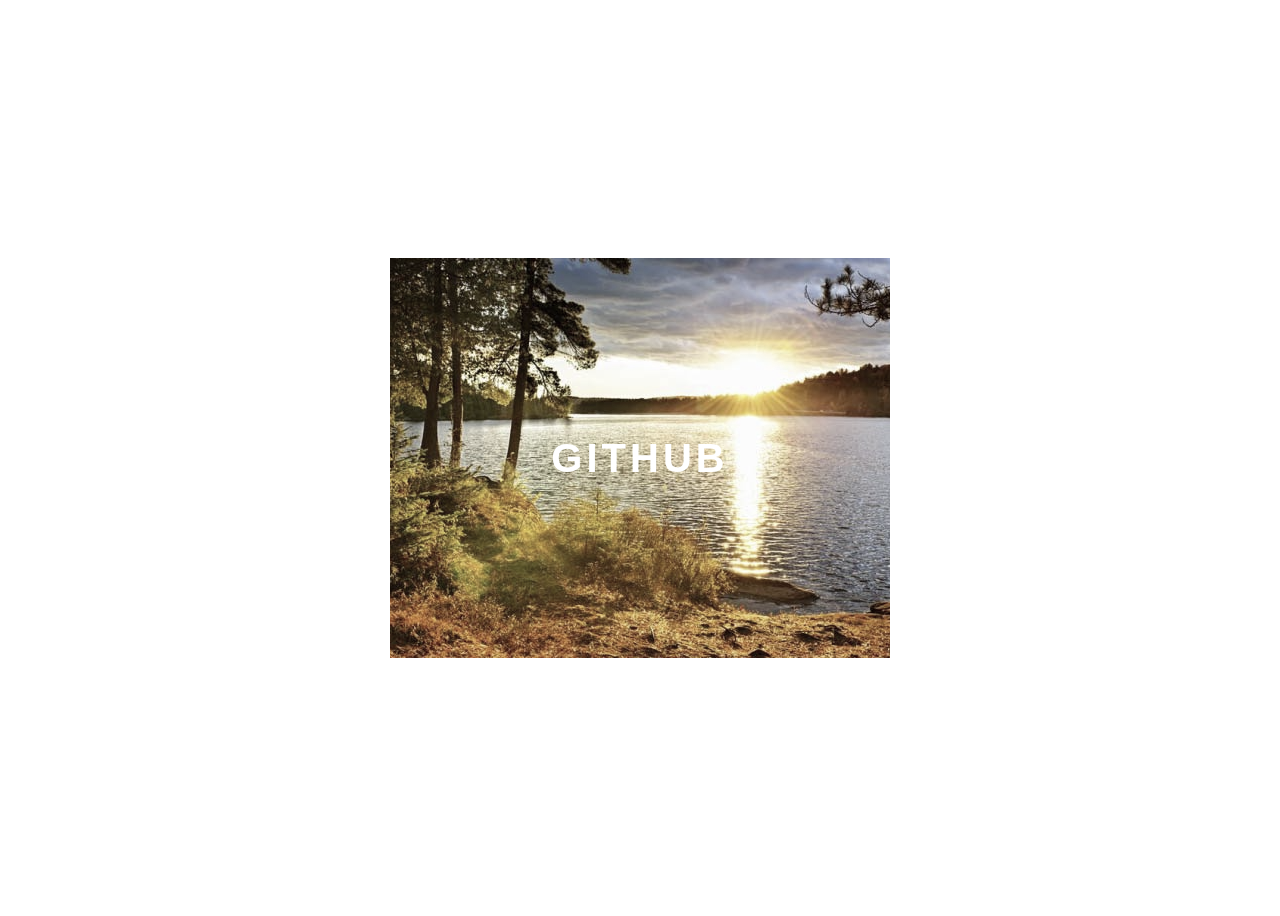
<file: index.html>
<!DOCTYPE hthml>
<html lang="en">
    <head>
        <meta charset="UTF-8">
        <meta name="viewport" content="width=device-width, initial-scale=1.0">
        <link rel="stylesheet" href="styles/style.css">
        <title>Transictions</title>
    </head>
    <body>
        <div class="container">
            <div class="card">
                <div class="card-wrapper">
                    <h2>GitHub</h2>
                    <p>Veja meus projetos</p>

                </div>

            </div>
        </div>
    </body>
</html>
</file>
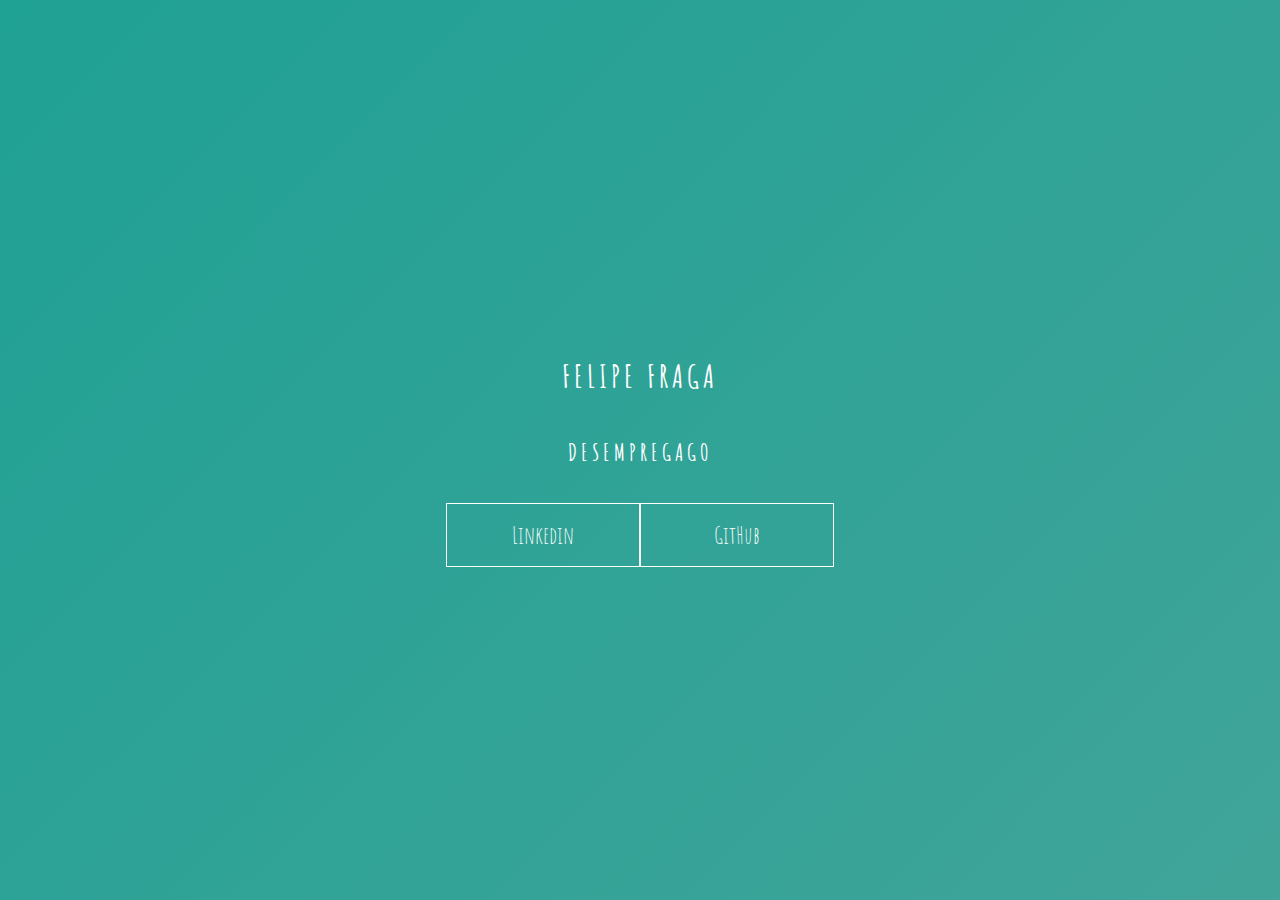
<file: Transitions_2/index.html>
<!DOCTYPE html>
<html>

<head>
    <meta charset="UTF-8">
    <meta name="viewport" content="width=devide-width, initial-scale=1.0">
    <link rel="stylesheet" href="styles.css">
    <title>KeyFrames</title>
</head>

<body>
    <main class="wrapper">
        <h1>Felipe Fraga</h1>
        <h2>Desempregago</h2>
        <div class="social-media">
            <a href="#">Linkedin</a>
            <a href="#">GitHub</a>
        </div>
    </main>
    
</body>

</html>
</file>
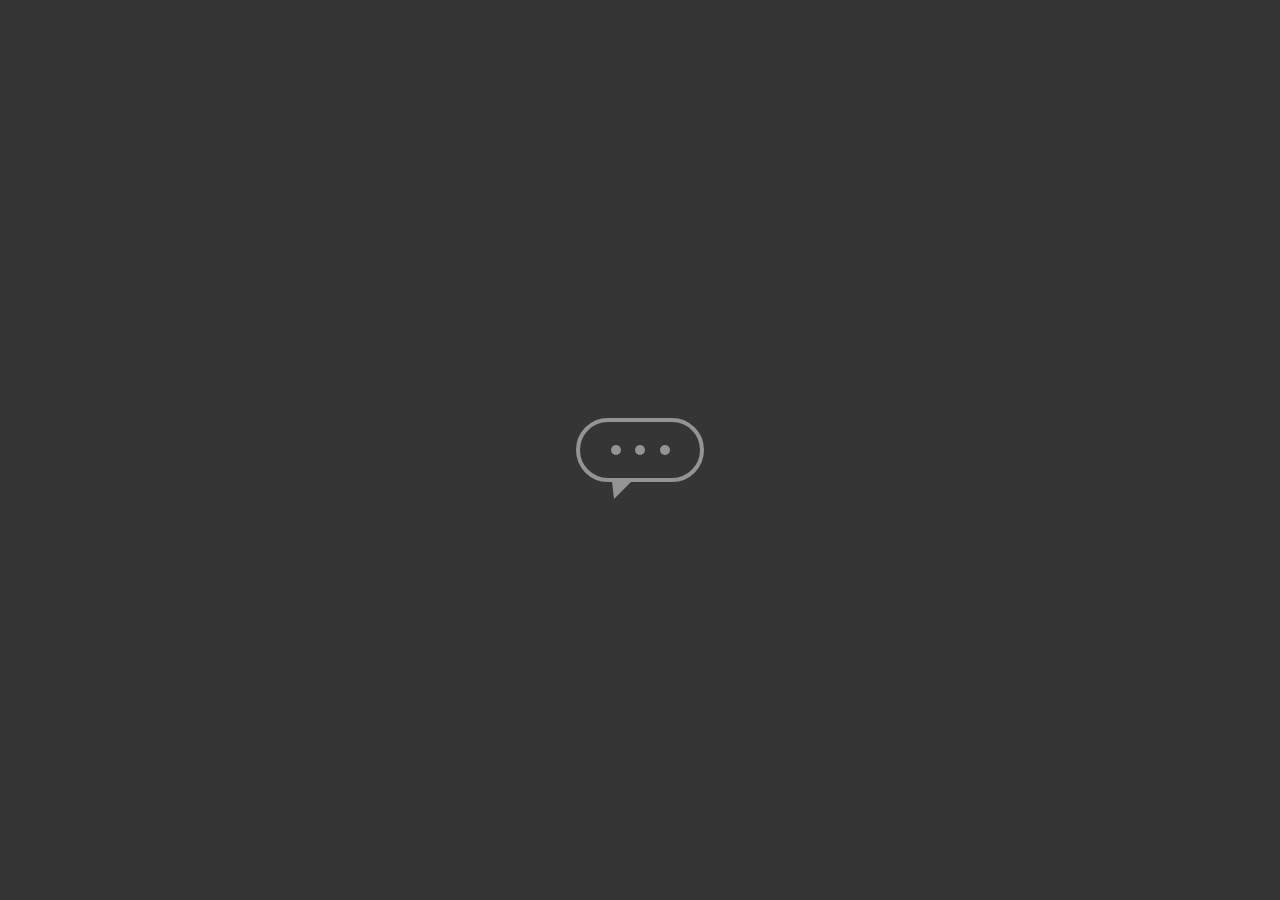
<file: Transitions_4/index.html>
<!DOCTYPE html>
<html>

<head>
    <meta charset="UTF-8">
    <meta name="viewport" content="width=devide-width, initial-scale=1.0">
    <link rel="stylesheet" href="styles.css">
    <title>Document</title>
</head>

<body>
    <main class="wrapper">
        <div class="chatbot">
            <div class="chatboot__loading"></div>
            <div class="chatboot__loading"></div>
            <div class="chatboot__loading"></div>
        </div>
    </main>
</body>

</html>
</file>
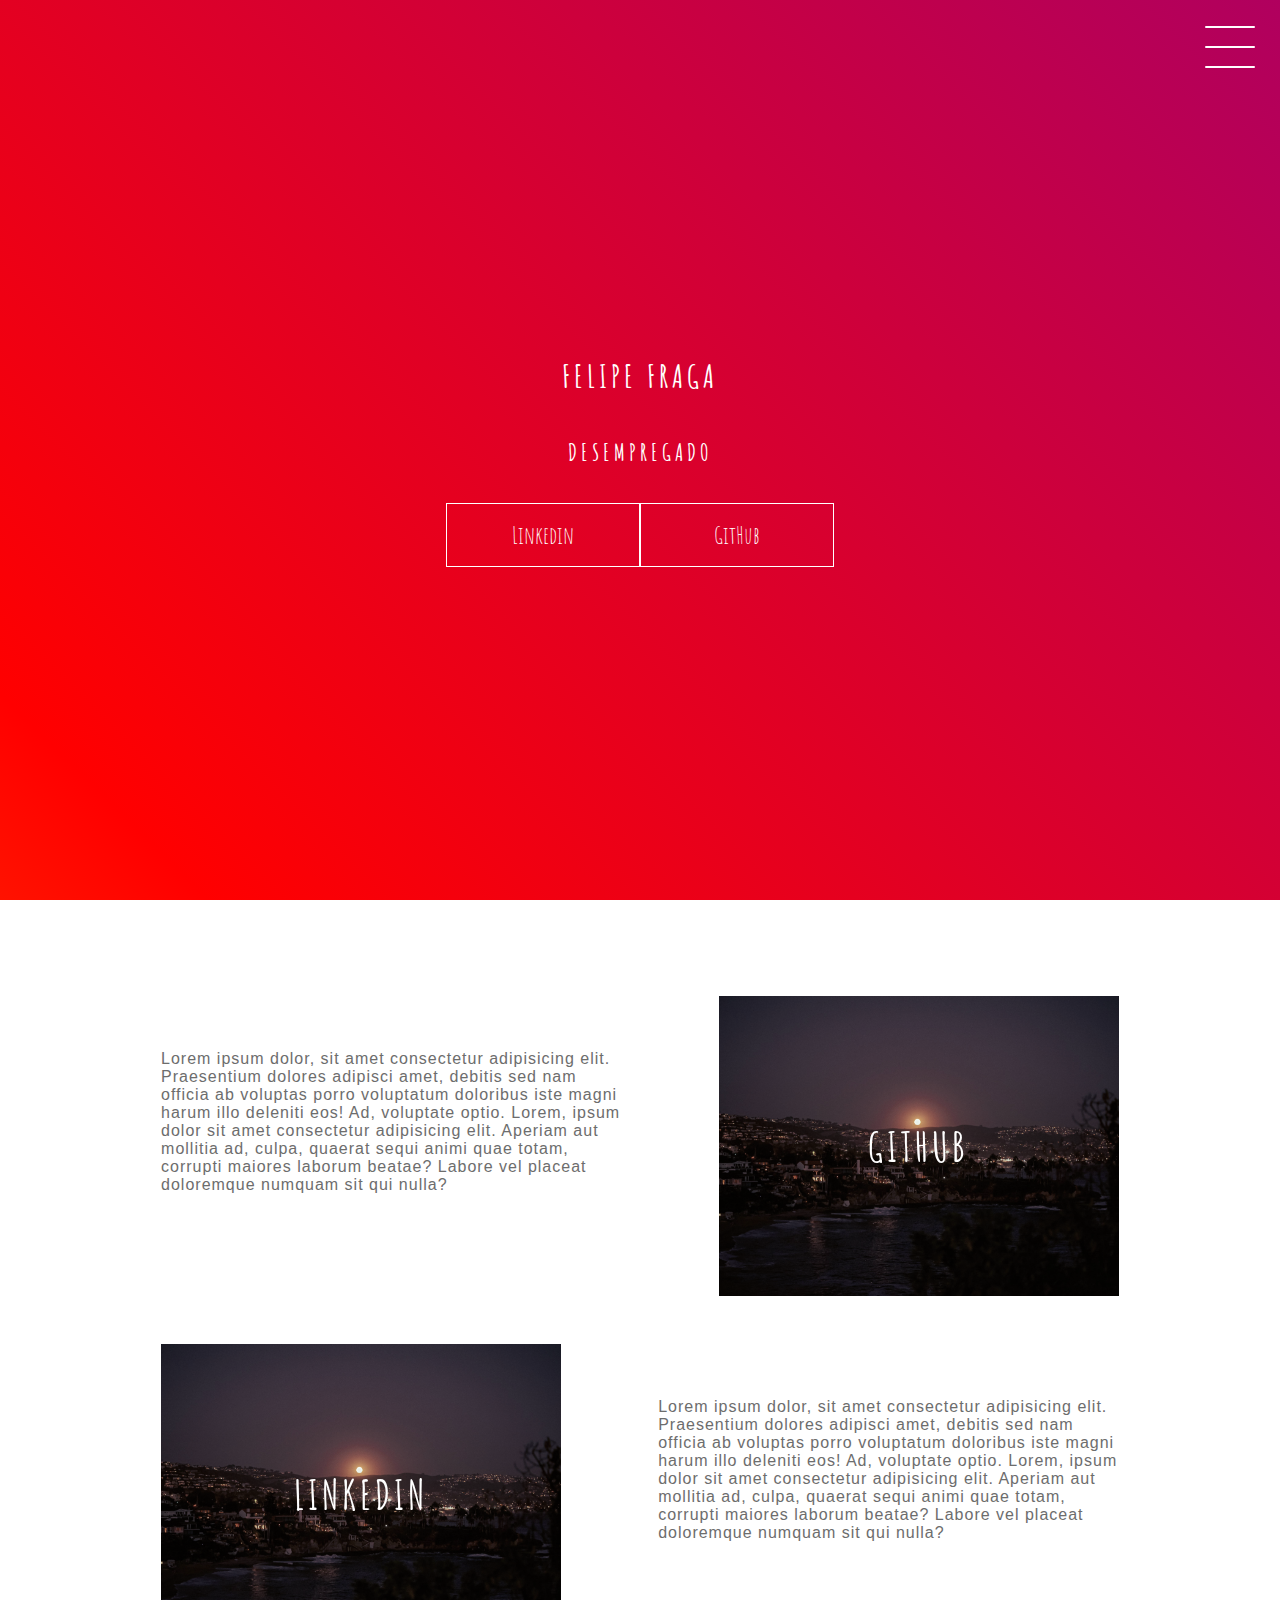
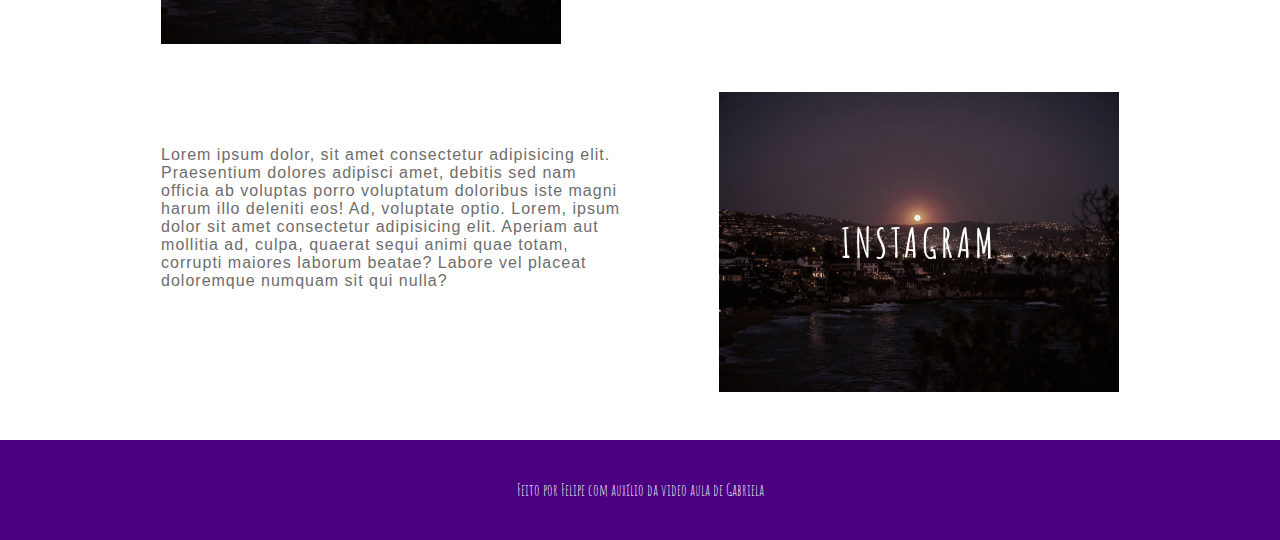
<file: Transitions_5/index.html>
<!DOCTYPE html>
<html>

<head>
    <meta charset="UTF-8">
    <meta name="viewport" content="width=devide-width, initial-scale=1.0">
    <link rel="stylesheet" href="styles.css">
    <title>Projeto completo</title>
</head>

<body>
    <header class="header-wrapper">
        <div class="header">
            <div class="checkbox-container">
                <div class="checkbox-wrapper">
                    <input type="checkbox" id="toogle">
                    <label class="checkbox" for="toogle">
                        <div class="trace"></div>
                        <div class="trace"></div>
                        <div class="trace"></div>
                    </label>
                    <div class="menu"></div>
                    <nav class="menu-items">
                        <ul>
                            <li>
                            <a href="">Home</a>
                            </li>
                            <li>
                                <a href="">Sobre</a>
                            </li>
                            <li>
                                <a href="">Projetos</a>
                            </li>
                        </ul>
                    </nav>
                </div>
            </div>
        </div>
        <h1>Felipe Fraga</h1>
        <h2>Desempregado</h2>
        <div class="social-media">
            <a href="#">Linkedin</a>
            <a href="#">GitHub</a>
        </div>
    </header>
    <main class="container">
        <div class="card-container">
            <div class="card-text">
                Lorem ipsum dolor, sit amet consectetur adipisicing elit. Praesentium dolores adipisci amet, debitis sed nam officia ab voluptas porro voluptatum doloribus iste magni harum illo deleniti eos! Ad, voluptate optio. Lorem, ipsum dolor sit amet consectetur adipisicing elit. Aperiam aut mollitia ad, culpa, quaerat sequi animi quae totam, corrupti maiores laborum beatae? Labore vel placeat doloremque numquam sit qui nulla?
            </div>
            <div class="card">
                <div class="card-wrapper">
                    <h2>GitHub</h2>
                    <p>Veja Meus projetos</p>
                </div>
            </div>
        </div>
        <div class="card-container">
            
            <div class="card">
                <div class="card-wrapper">
                    <h2>Linkedin</h2>
                    <p>Acompanhe minha carreira</p>
                </div>
            </div>
            <div class="card-text">
                Lorem ipsum dolor, sit amet consectetur adipisicing elit. Praesentium dolores adipisci amet, debitis sed nam officia ab voluptas porro voluptatum doloribus iste magni harum illo deleniti eos! Ad, voluptate optio. Lorem, ipsum dolor sit amet consectetur adipisicing elit. Aperiam aut mollitia ad, culpa, quaerat sequi animi quae totam, corrupti maiores laborum beatae? Labore vel placeat doloremque numquam sit qui nulla?
            </div>
        </div>
        <div class="card-container">
            <div class="card-text">
                Lorem ipsum dolor, sit amet consectetur adipisicing elit. Praesentium dolores adipisci amet, debitis sed nam officia ab voluptas porro voluptatum doloribus iste magni harum illo deleniti eos! Ad, voluptate optio. Lorem, ipsum dolor sit amet consectetur adipisicing elit. Aperiam aut mollitia ad, culpa, quaerat sequi animi quae totam, corrupti maiores laborum beatae? Labore vel placeat doloremque numquam sit qui nulla?
            </div>
            <div class="card">
                <div class="card-wrapper">
                    <h2>Instagram</h2>
                    <p>Me siga nas redes sociais</p>
                </div>
            </div>
        </div>

    </main>
    <footer class="footer">
        Feito por Felipe com auxílio da video aula de Gabriela
    </footer>
</body>

</html>
</file>
<file: styles/style.css>
body{
    font-family: sans-serif;
}
.container {
    width: 100%;
    height: 100vh;
    /* background-color: aquamarine; */
    display: flex;
    justify-content: center;
    align-items: center;
}
.card{
    height: 400px;
    width: 500px;
    background: url('../assets/paisagem.jpg');
    background-position: center;
    background-repeat: no-repeat;
    background-size: cover;
    display: flex;
    justify-content: center;
    align-items: center;
    filter: grayscale(0.5);
    color: #fff;
    cursor:pointer;
    transition: 2s;
}
.card-wrapper{
    text-align: center;
    display: flex;
    flex-direction: column;
    justify-content: center;
    align-items: center;
    position: relative;
}

.card-wrapper::before{
    content: '';
    position: absolute;
    height: 100px;
    width: 100px;
    display: block;
    border: 3px solid #fff;
    opacity: 0;
    transition: 2s;
}
.card-wrapper h2{
    font-size: 40px;
    text-transform: uppercase;
    letter-spacing: 4px;
    margin: 0;
    transition: 2s;
}
.card-wrapper p{
    font-size: 0px;
    visibility: hidden;
    opacity: 0;
    font-weight: bold;
    text-transform: uppercase;
    transition: 2s;
}

.card:hover{
    filter: unset;
}

.card:hover > .card-wrapper::before{
    height:300px;
    width: 400px;
    opacity: 1;
}
.card:hover > .card-wrapper p{
    opacity: 1;
    visibility: visible;
    font-size: 14px;
}
</file>
<file: Transitions_2/styles.css>
@import url('https://fonts.googleapis.com/css2?family=Amatic+SC&display=swap');

body{
    margin:0;
    padding: 0;
    color: #fff;
    font-family: 'amatic sc', sans-serif;
}

.wrapper{
    height: 100vh;
    width: 100vw;
    background: linear-gradient(-45deg, #5e0878, #085078, #4ca59b, #1fa194);
    background-size: 400% 400%;
    display: flex;
    flex-direction: column;
    justify-content: center;
    align-items: center;
    animation: backgroundTransition 8s ease-in-out infinite;
}

h1{
    text-transform: uppercase;
    letter-spacing: 4px;
}

h2{
    text-transform: uppercase;
    letter-spacing: 4px;
}

.social-media{
    margin-top: 1rem;
    display: flex;
}

a{
    text-decoration: none;
    color: #fff;
    font-size:  24px;
    padding: 1rem 4rem;
    border: 1px solid #fff;
    min-width: 4rem;
    display: flex;
    flex-direction: column;
    justify-content: center;
    align-items: center;
    transition: .5s cubic-bezier(0.55, 0.025, 0.675, 0.97);

}

a:hover{
    color: #085078;
    background-color: #fff;
}

@keyframes backgroundTransition{
    0%{
        background-position: 0% 80%;
    }
    50%{
        background-position: 80% 100%;
    }
    100%{
        background-position: 0% 90%;
    }
}
</file>
<file: Transitions_4/styles.css>
body{
    margin: 0;
    padding: 0;
    font-size: sans-serif;
}

.wrapper{
    height: 100vh;
    width: 100vw;
    background-color: rgb(53,53,53);
    display: flex;
    justify-content: center;
    align-items: center;
}

.chatbot{
    height: 4rem;
    width: 8rem;
    border-radius: 36px;
    border: 4px solid #949494;
    padding: 0 1rem;
    box-sizing: border-box;
    display: flex;
    justify-content: space-evenly;
    align-items: center;
    position: relative;
    transform: translateY(0);
    animation: chatTranslate 1s ease-in-out infinite;

}

.chatbot::before{
    content: '';
    width: 0;
    height: 0;
    position: absolute;
    bottom: -1.3rem;
    left: 2rem;
    border-left: 2px solid transparent;
    border-right: 17px solid transparent;
    border-top: 17px solid #949494;
}

.chatboot__loading{
    height: 10px ;
    width: 10px;
    border-radius:50%;
    background-color: #949494;
    transform: scale(1);
}

@keyframes chatTranslate {
    0%{
        transform: translateY(0);
    }
    50%{
        transform: translateY(25px);
    }
    100%{
        transform: translateY(0);
    }
}

@keyframes pulse{
    0%{
        transform: scale(1);
    }
    50%{
        transform: scale(1.5);
    }
    100%{
        transform: scale(1);
    }
}

.chatboot__loading:nth-child(1){
    animation: pulse 1.5s ease-in-out infinite;
}

.chatboot__loading:nth-child(2){
    animation: pulse 1.5s ease-in-out infinite;
    animation-delay: 0.2s;
}

.chatboot__loading:nth-child(3){
    animation: pulse 1.5s ease-in-out infinite;
    animation-delay: 0.4s;
}
</file>
<file: Transitions_5/styles.css>
@import url('https://fonts.googleapis.com/css2?family=Amatic+SC&display=swap');

body{
    padding: 0;
    margin: 0;
    color: #FFFFFF;
    font-family: 'amatic sc', sans-serif;
}

/* Header */

.header-wrapper{
    height: 100vh;
    width: 100%;
    background: linear-gradient(45deg, #FFFF00, #FF0000,#8B008B, #4B0082);
    background-size: 400% 400%;
    display: flex;
    flex-direction: column;
    align-items: center;
    justify-content: center;
    position: relative;
    animation: backgroundTransition 8s ease-in-out infinite;
}

h1{
    text-transform: uppercase;
    letter-spacing: 4px;
}
h2{
    text-transform: uppercase;
    letter-spacing: 4px;
}

.social-media{
    margin-top: 1rem;
    display: flex;
}

.social-media a{
    text-decoration: none;
    color: #FFFFFF;
    font-size: 24px;
    padding: 1rem 4rem;
    border: 1px solid #FFFFFF;
    min-width: 4rem;
    display: flex;
    align-items: center;
    justify-content: center;
    transition: .5s cubic-bezier(0.55, 0.025, 0.675, 0.97);
}

a:hover{
    color: #4B0082;
    background-color: #FFFFFF;
}

@keyframes backgroundTransition{
    0%{
        background-position: 0% 80%;
    }
    50%{
        background-position: 80% 100%;
    }
    100%{
        background-position: 0% 90%;
    }
}

/* MENU HAMBURGUER */



.checkbox-container{
    display: flex;
    justify-content: center;
    align-items: center;
}

.checkbox{
    height: 100px;
    width: 100px;
    top: 0;
    right: 0;
    display: flex;
    justify-content: center;
    position: absolute;
    cursor:pointer;
    z-index: 9999;
    transition: 400ms ease-in-out;

}

.checkbox .trace{
    background-color: #FFFFFF;
    width: 50px;
    height: 2px;
    position: absolute;
    border-radius: 4px;
    transition: 0.5s ease-in-out;
}

.checkbox .trace:nth-child(1){
    top: 26px;
    transform: rotate(0);
}
.checkbox .trace:nth-child(2){
    top: 46px;
    transform:rotate(0);
}
.checkbox .trace:nth-child(3){
    top: 66px;
    transform: rotate(0);
}

#toogle{
    display: none;
}



/* Menu */

.menu{
    position: absolute;
    top: 28px;
    right: 30px;
    background: transparent;
    height: 40px;
    width: 40px;
    border-radius: 50%;
    box-shadow: 0px 0px 0px 0px #4B0082;
    z-index: -1;
    transition:  400ms ease-in-out 0s;
}

.menu-items{
    position:absolute;
    top:0;
    left: 0;
    width: 100%;
    height: 100vh;
    display: flex;
    justify-content: center;
    align-items: center;
    z-index: 2;
    opacity: 0;
    visibility: hidden;
    transition:  400ms ease-in-out 0s;
}

.menu-items ul {
    list-style-type: none;

}

.menu-items ul li a{
    margin: 10px 0;
    color: #4B0082;
    text-decoration: none;
    text-transform: uppercase;
    letter-spacing: 4px;
    font-size: 40px;
}

/* Animação do Menu */

#toogle:checked+.checkbox .trace:nth-child(1){
    transform: rotate(45deg);
    top: 47px;
    background-color: red;
}
#toogle:checked + .checkbox .trace:nth-child(2){
    transform: translateX(-100px);
    width: 30px;
    visibility: hidden;
    opacity: 0;
    background-color: red;
}
#toogle:checked+.checkbox .trace:nth-child(3){
    transform: rotate(-45deg);
    top: 48px;
    background-color: red;
}

#toogle:checked+.checkbox{
    background-color: #FFF;
}

#toogle:checked ~ .menu{
    box-shadow: 0px 0px 0px 100vmax #fff;
    z-index: 2;
}

#toogle:checked ~ .menu-items{
    visibility: visible;
    opacity: 1;
}

/* HOME CARD */

.container{
    width: 100%;
    height: auto;
    display: flex;
    flex-direction: column;
    justify-content: space-between;
    align-items: center;
    margin: 3rem 0;
}

.card-container{
    display: flex;
    align-items: center;
    justify-content: space-evenly;
    width: 90%;
}
.card{
    height: 300px;
    width: 400px;
    margin: 3rem 0 0;
    background-image: url('./assets/img.jpeg');
    background-position: center;
    background-repeat: no-repeat;
    background-size: cover;
    display: flex;
    justify-content: center;
    align-items: center;
    filter: grayscale(0.5);
    color: #fff;
    cursor: pointer;
    transition: 0.3s;
}

.card-text{
    width: 40%;
    font-family: sans-serif;
    letter-spacing: 1px;
    color: rgb(109, 109, 109 )

}

.card-wrapper{
    text-align: center;
    display: flex;
    flex-direction: column;
    justify-content: center;
    align-items: center;
    position: relative;
}

.card-wrapper::before{
    content: '';
    position: absolute;
    height: 100px;
    width: 100px;
    display: block;
    border: 1px solid #FFF;
    opacity: 0;
    transition: 0.3s;
}

.card-wrapper h2{
    font-size: 40px;
    text-transform: uppercase;
    letter-spacing: 4px;
    margin: 0;
    transition: 0.3s;
}

.card-wrapper p{
    font-size: 0px;
    text-transform: uppercase;
    visibility: hidden;
    opacity: 0;
    font-weight: bold;
    transition: 0.3s;
}

.card:hover{
    filter: unset;
}

.card:hover > .card-wrapper::before{
    opacity: 1;
    width: 350px;
    height: 250px;
}

.card:hover > .card-wrapper p{
    font-size: 14px;
    opacity: 1;
    visibility: visible;
}

/* Footer */

.footer{
    height: 100px;
    width: 100%;
    display: flex;
    justify-content: center;
    align-items: center;
    background-color: #4B0082;
}

/* Responsive */

@media (max-width: 800px){
    .social-media{
        display: flex;
        flex-direction: column;
    }

    .container {
        margin-top: 0;
    }

    .card-container{
        flex-direction: column;
    }

    .container .card-container:nth-child(1),
    .container .card-container:nth-child(2){
        flex-direction: column-reverse;
    }

    .card{
        height: 250px;
        width: 250px;
    }
    .card-text{
        width: 90%;
        margin-top: 2rem;
        text-align: center;
    }

    .card:hover > .card-wrapper::before{
        height: 190px;
        width: 190px;
    }
}
</file>
